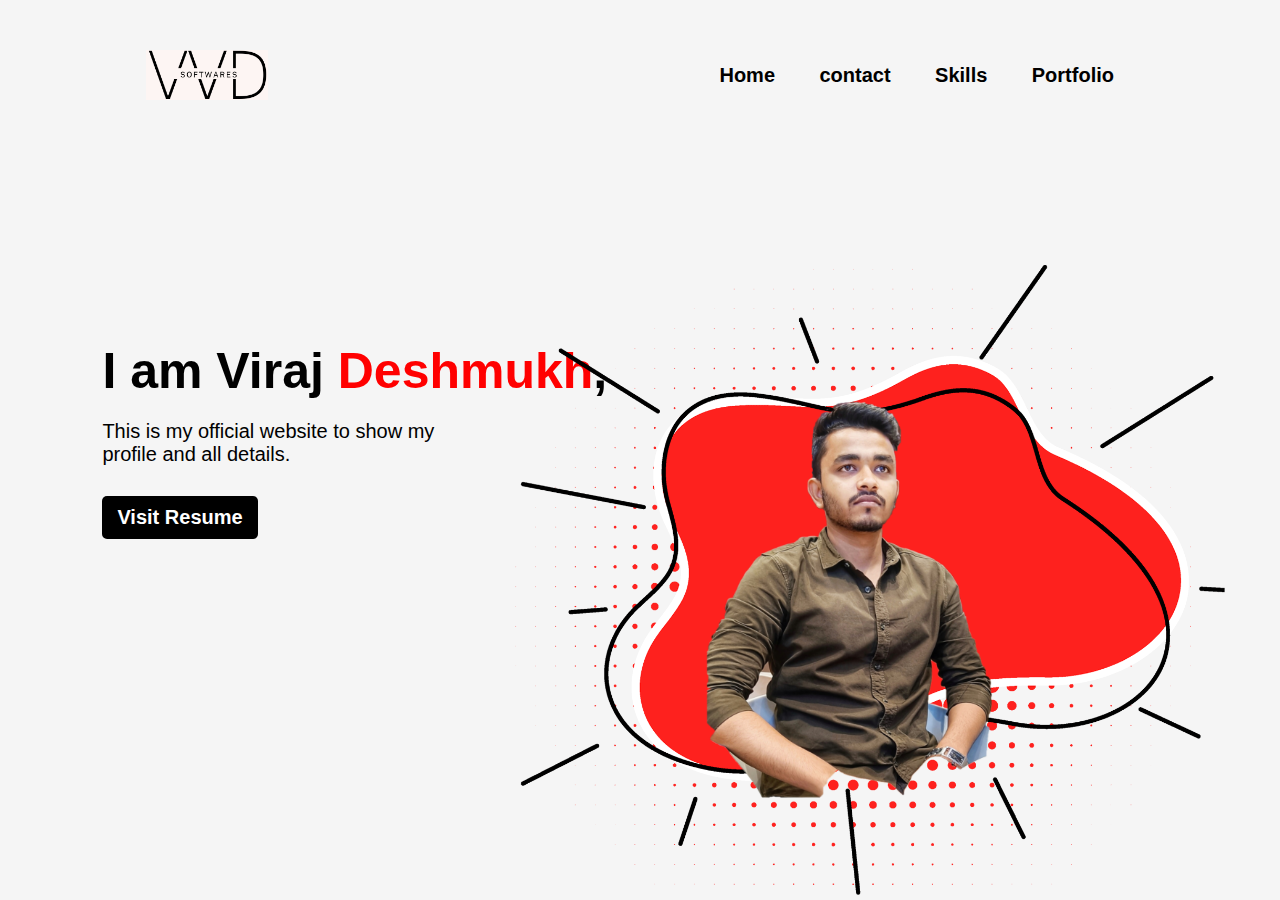
<file: index.html>
<!DOCTYPE html>
<html lang="en">

<head>
    <meta charset="UTF-8">
    <meta http-equiv="X-UA-Compatible" content="IE=edge">
    <meta name="viewport" content="width=device-width, initial-scale=1.0">
    <title>My Personal Portfolio</title>
    <link rel="stylesheet" href="index.css">
    <link rel="icon" type="image/icon" href="images/tab_logo.png">
</head>

<body>
    <header>
        <section>
            <div class="hero">
                <nav class="main_navbar">
                    <img src="images/vvd_pf_logo.png" class="logo">
                    <ul class="nav_list">
                        <li class="list_row"> <a href="index.html">Home</a> </li>
                        <li class="list_row"> <a href="about.html">contact</a> </li>
                        <li class="list_row"> <a href="skills.html">Skills</a> </li>
                        <li class="list_row"> <a href="portfolio.html">Portfolio</a> </li>

                    </ul>
                </nav>
                <section>
                    <div class="details">
                        <h1>I am Viraj<span> Deshmukh</span>,</h1>
                        <p>This is my official website to show my
                            <br> profile and all details.
                        </p>
                        <a class="resume" href="files/VVD Resume.pdf" target="_blank">Visit Resume</a>
                    </div>
                    <div class="images">
                        <img src="images/photo_background.png" class="photo_background">
                        <img src="images/photo.png" class="photo">
                    </div>
                </section>
            </div>
        </section>
    </header>

</body>

</html>
</file>
<file: index.css>
* {
  margin: 0;
  padding: 0;
  font-family: sans-serif;
  box-sizing: border-box;
}
.logo {
  height: 3.125rem;
  animation: page_load 2s ease-in-out;
}
body {
  background-color: rgb(245, 245, 245);
}
.hero {
  width: 100%;
  height: 100vh;
  position: absolute;
  animation: page_load 2s;
}
.main_navbar {
  display: flex;
  width: 85%;
  align-items: center;
  margin: auto;
  padding: 3.125rem;
  justify-content: space-between;
  padding-right: 3.125rem;
}
.nav_list li {
  display: inline;
  list-style: none;
  padding: 0.625rem 1.25rem;
}
.nav_list li a {
  text-decoration: none;
  position: relative;
  color: black;
  font-weight: bold;
  font-family: "poppins", Arial, Helvetica, sans-serif;
  font-size: 1.25rem;
}
.nav_list li a:hover {
  color: brown;
  transition: 0.5s;
}
.details {
  margin-left: 8%;
  margin-top: 15%;
  animation: page_load 2s;
}

.details h1 {
  font-size: 3.125rem;
  color: black;
  margin-bottom: 1.25rem;
}
span {
  color: rgb(255, 0, 0);
}
span:hover {
  color: rgb(0, 0, 0);
  transition: 1.5s;
}
.details p {
  font-size: 1.25rem;
}
.details a {
  padding: 0.625rem 0.9375rem;
  margin: 1.875rem 0;
  background: black;
  color: white;
  font-size: 1.25rem;
  font-weight: bold;
  text-decoration: none;
  display: inline-block;
  border-radius: 0.3125rem;
}
.details a:hover {
  background: coral;
  color: black;
  transition: 1s;
}

.nav_list li a:after {
  content: "";
  position: absolute;
  padding: 0px 0px;
  background-color: brown;
  height: 0.1875rem;
  width: 0;
  left: 0;
  bottom: -0.3125rem;
  transition: 0.3s;
}
.nav_list li a:hover::after {
  width: 100%;
}
.images {
  position: absolute;
  width: 30%;
  height: 70%;
  left: 53%;
  bottom: 0.3125rem;
}
.images img {
  position: absolute;
  height: 100%;
  left: 50%;
  bottom: 0px;
  transform: translateX(-50%);
  transition: bottom 1s, left 1s;
}
.images:hover .photo_background {
  bottom: 2.1875rem;
}
.images:hover .photo {
  left: 45%;
}
@keyframes page_load {
  0% {
    transform: translateY(-100%);
  }
  100% {
    transform: translateY(0%);
  }
}

@media screen and (max-width: 37.5rem) {
  .main_navbar {
    width: 100%;
  }
  .hero {
    position: unset;
  }
  .logo {
    height: 1.5625rem;
  }
  .main_navbar {
    display: flex;
    width: 100%;
    padding: 1.5625rem;
    padding-right: 1.5625rem;
  }
  .nav_list li {
    padding: 0.3125rem 0.3125rem;
  }
  .nav_list li a {
    position: unset;
    font-size: 0.75rem;
  }
  .details h1 {
    font-size: 1.875rem;
    margin-bottom: 0;
  }
  .details p {
    font-size: 0.9375rem;
    padding-top: 0.9375rem;
  }
  .details a {
    padding: 0.3125rem 0.625rem;
    margin: 1.25rem 0;
    font-size: 0.625rem;
    border-radius: 0.3125rem;
  }
  .images {
    position: absolute;
    width: 15%;
    height: 35%;
    left: 48%;
    bottom: 5%;
  }
  .images img {
    position: absolute;
    height: 70%;
    left: 50%;
    bottom: 70%;
    transform: translateX(-50%);
    transition: bottom 1s, left 1s;
  }
  * {
    margin-top: 0.625rem;
    padding: 0;
  }
  .details {
    margin-left: 8%;
    margin-top: 20%;
  }
}
</file>
